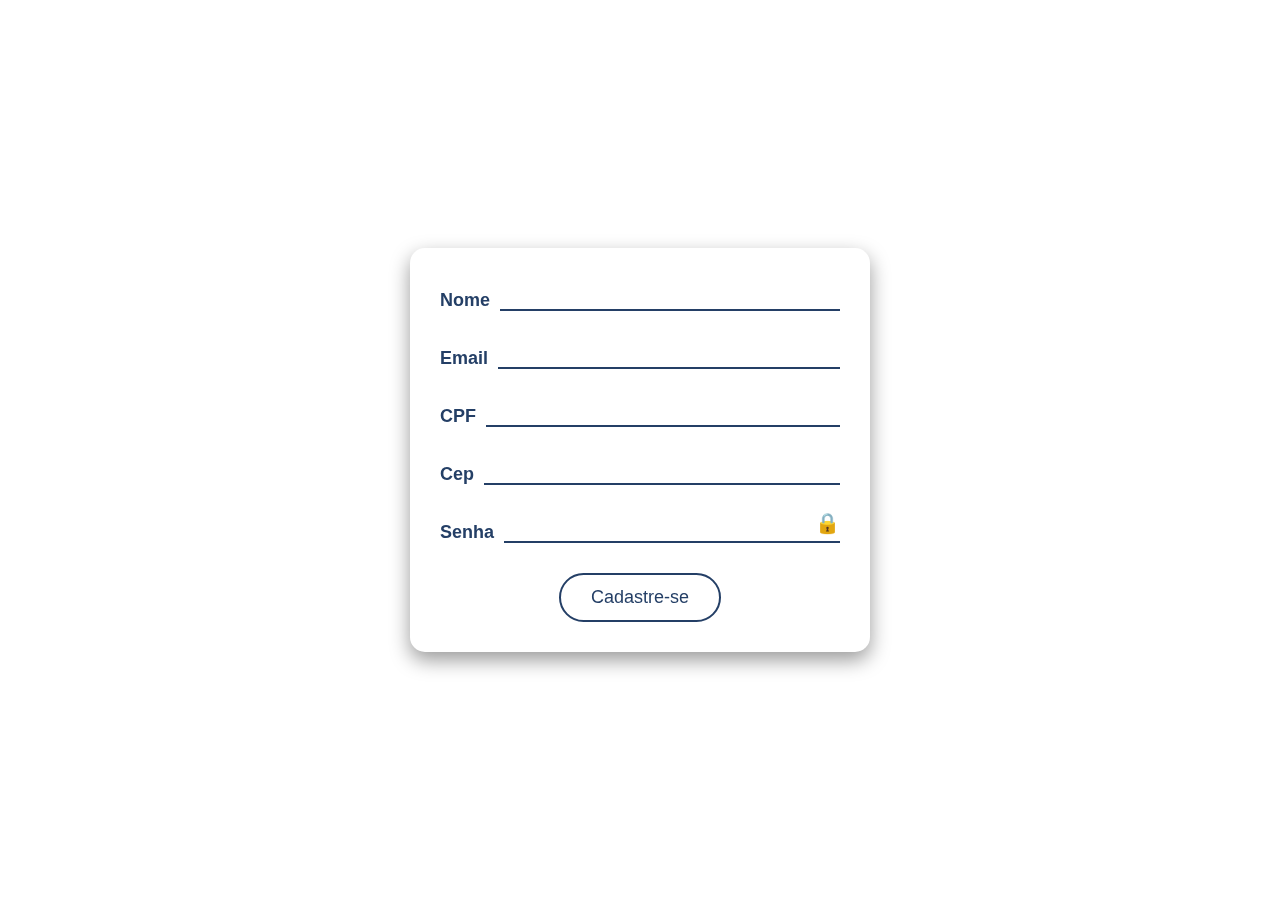
<file: cadastro/cadastro.html>
<!DOCTYPE html>
<html lang="pt-BR">

<head>
  <meta charset="UTF-8">
  <meta name="viewport" content="width=device-width, initial-scale=1.0">
  <title>Formulário de Cadastro</title>
  <link rel="stylesheet" href="cadastro.css">
</head>

<body>
  <div class="form-container">

    <form action="processa_cadastro.php" method="POST">
      <div class="form-field">
        <label for="nome">Nome</label>
        <input type="text" id="nome" name="nome" required>
      </div>

      <div class="form-field">
        <label for="email">Email</label>
        <input type="email" id="email" name="email" required>
      </div>

      <div class="form-field">
        <label for="cpf">CPF</label>
        <input type="text" id="cpf" name="cpf" maxlength="11" required>
      </div>

      <div class="form-field">
        <label for="cep">Cep</label>
        <input type="text" id="cep" name="cep" maxlength="8" required>
      </div>

      <div class="form-field">
        <label for="senha">Senha</label>
        <input type="password" id="senha" name="senha" required>
        <span class="password-toggle-icon" onclick="togglePasswordVisibility()">🔒</span>
      </div>

      <button type="submit" class="submit-button">Cadastre-se</button>
    </form>
  </div>

  <script src="cadastro.js"></script>
</body>

</html>
</file>
<file: cadastro/cadastro.css>
body {
    font-family: 'Inter', sans-serif;
    margin: 0;
    height: 100vh;
    display: flex;
    justify-content: center;
    align-items: center;
    position: relative;
    overflow: hidden;
}

/* Imagem de fundo com blur */
body::before {
    content: "";
    position: absolute;
    top: 0;
    left: 0;
    width:100%;
    height: 100%;
    background: url('/imagennovo/flordeprata.jpg') no-repeat center center fixed; /* Troque pela sua imagem */
    background-size: cover;
    filter: blur(2px); /* Aqui controla o desfoque */
    z-index: -1; /* Joga pro fundo */
}

/* Container do formulário (limpo em cima do blur) */
.form-container {
    width: 100%;
    max-width: 400px;
    text-align: left;
    padding: 30px;

    background: white; /* Fundo transparente */
    border-radius: 15px;
    backdrop-filter: blur(6px); /* Efeito vidro fosco */
    -webkit-backdrop-filter: blur(6px);

    box-shadow: 0 8px 20px rgba(0, 0, 0, 0.4);
}

/* Campos do formulário */
.form-field {
    margin-bottom: 25px;
    display: flex;
    align-items: flex-end;
    flex-wrap: wrap;
    position: relative;
}

.form-field label {
    font-size: 18px;
    font-weight: bold;
    color: #243f66;
    margin-right: 10px;
    white-space: nowrap;
}

.form-field input {
    flex-grow: 1;
    border: none;
    border-bottom: 2px solid #243f66;
    background-color: transparent;
    outline: none;
    font-size: 18px;
    color: #243f66;
    padding: 5px 0;
    min-width: 100px;
}

/* Botão */
.submit-button {
    display: block;
    margin: 30px auto 0;
    padding: 12px 30px;
    font-size: 18px;
    background-color: transparent;
    color: #243f66;
    
    border: 2px solid #243f66;
    border-radius: 25px;
    cursor: pointer;
    transition: all 0.3s ease;
}

.submit-button:hover {
    background-color: #243f66;
    color: #fff;
}

/* Ícone senha */
.password-toggle-icon {
    position: absolute;
    right: 0;
    bottom: 8px;
    cursor: pointer;
    color: #243f66;
    font-size: 20px;
}

/* Responsividade */
@media (max-width: 480px) {
    .form-field {
        flex-direction: column;
        align-items: flex-start;
    }

    .form-field label,
    .form-field input {
        width: 100%;
        margin-right: 0;
        margin-bottom: 5px;
    }

    .password-toggle-icon {
        right: 5px;
        bottom: 5px;
    }
}
</file>
